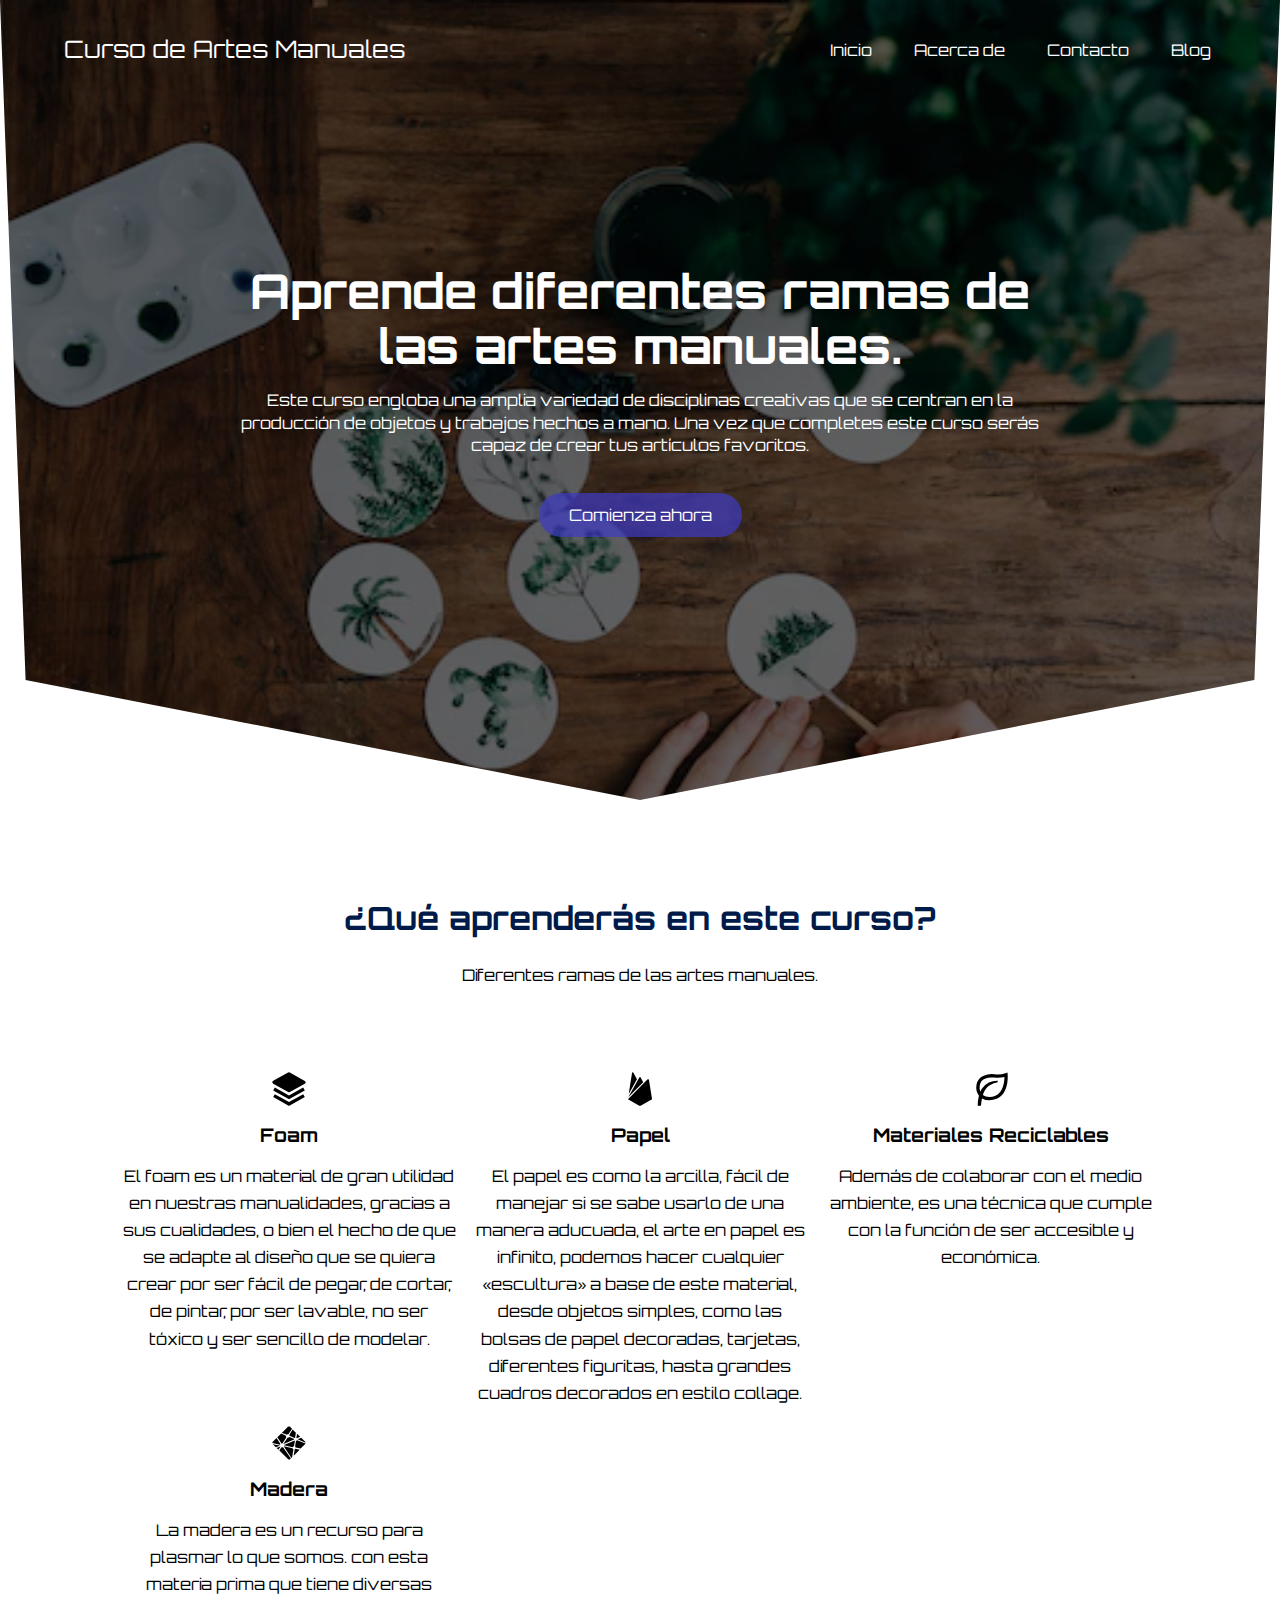
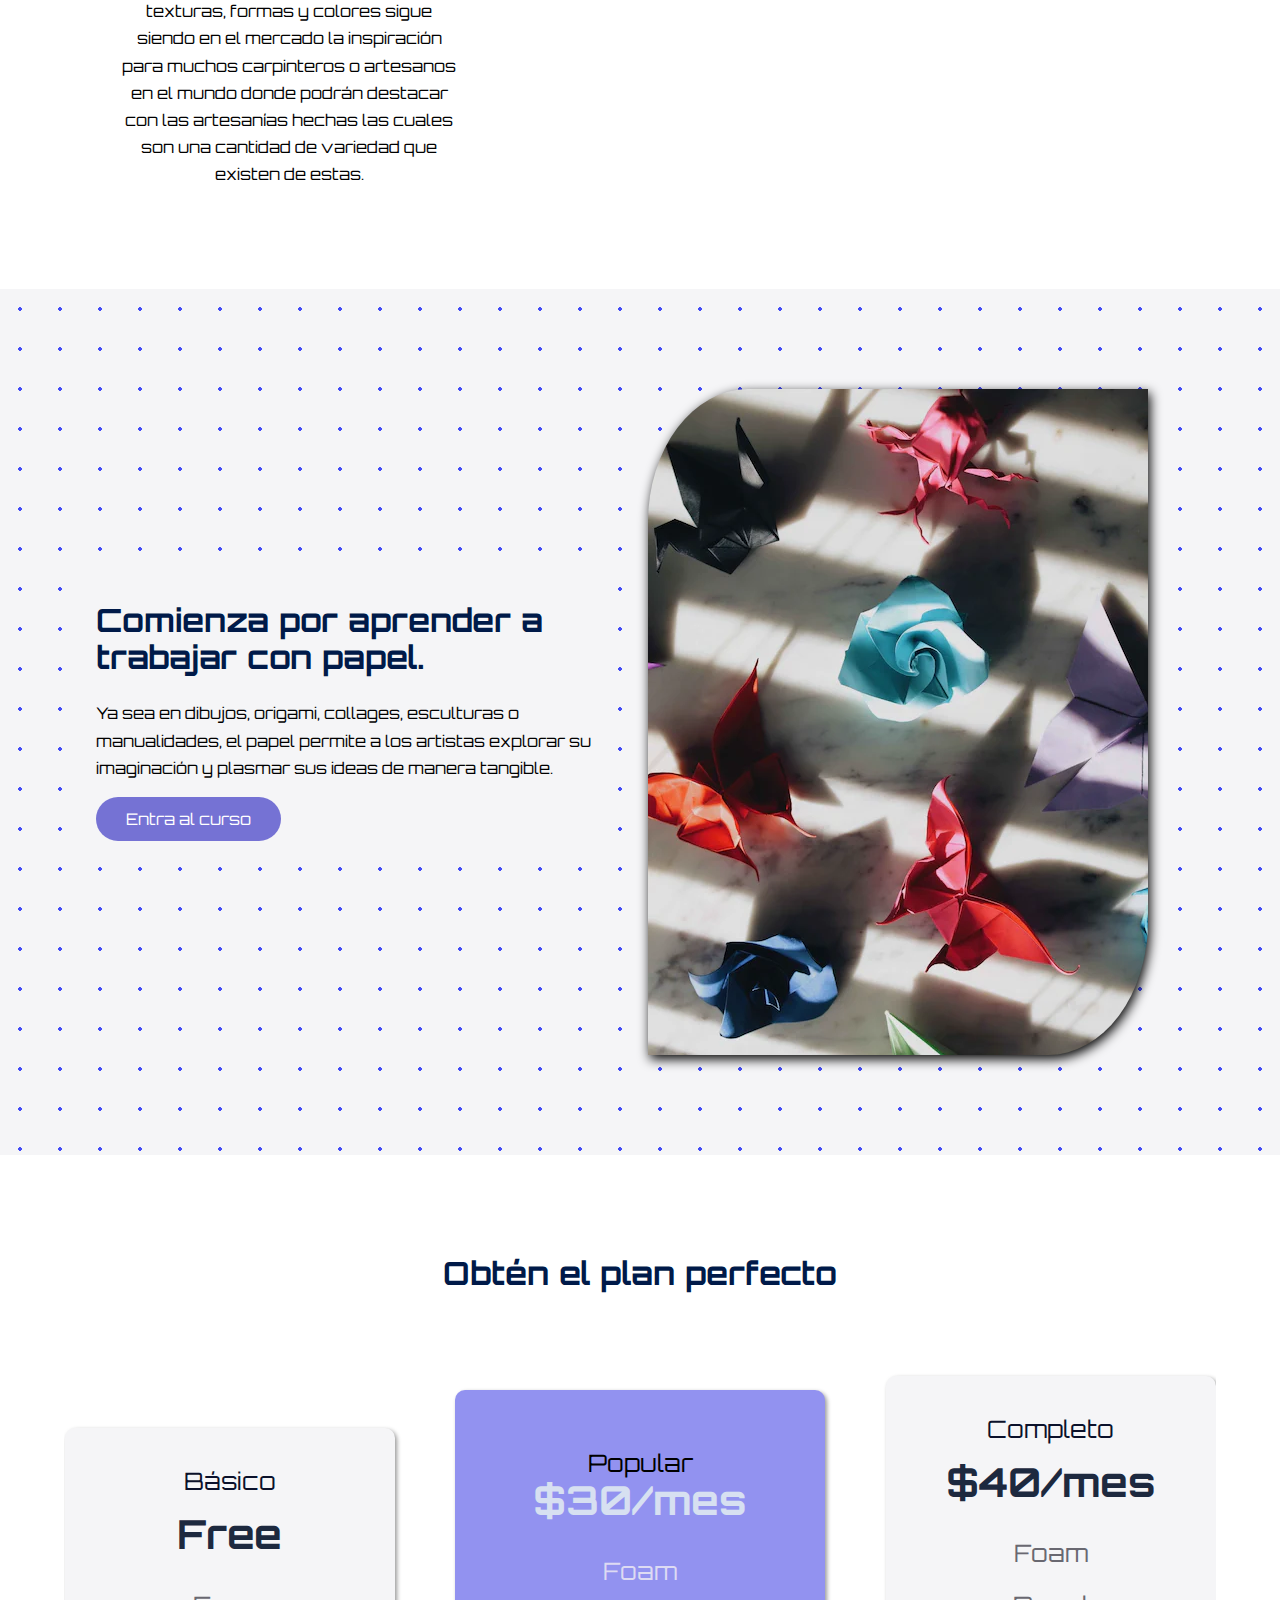
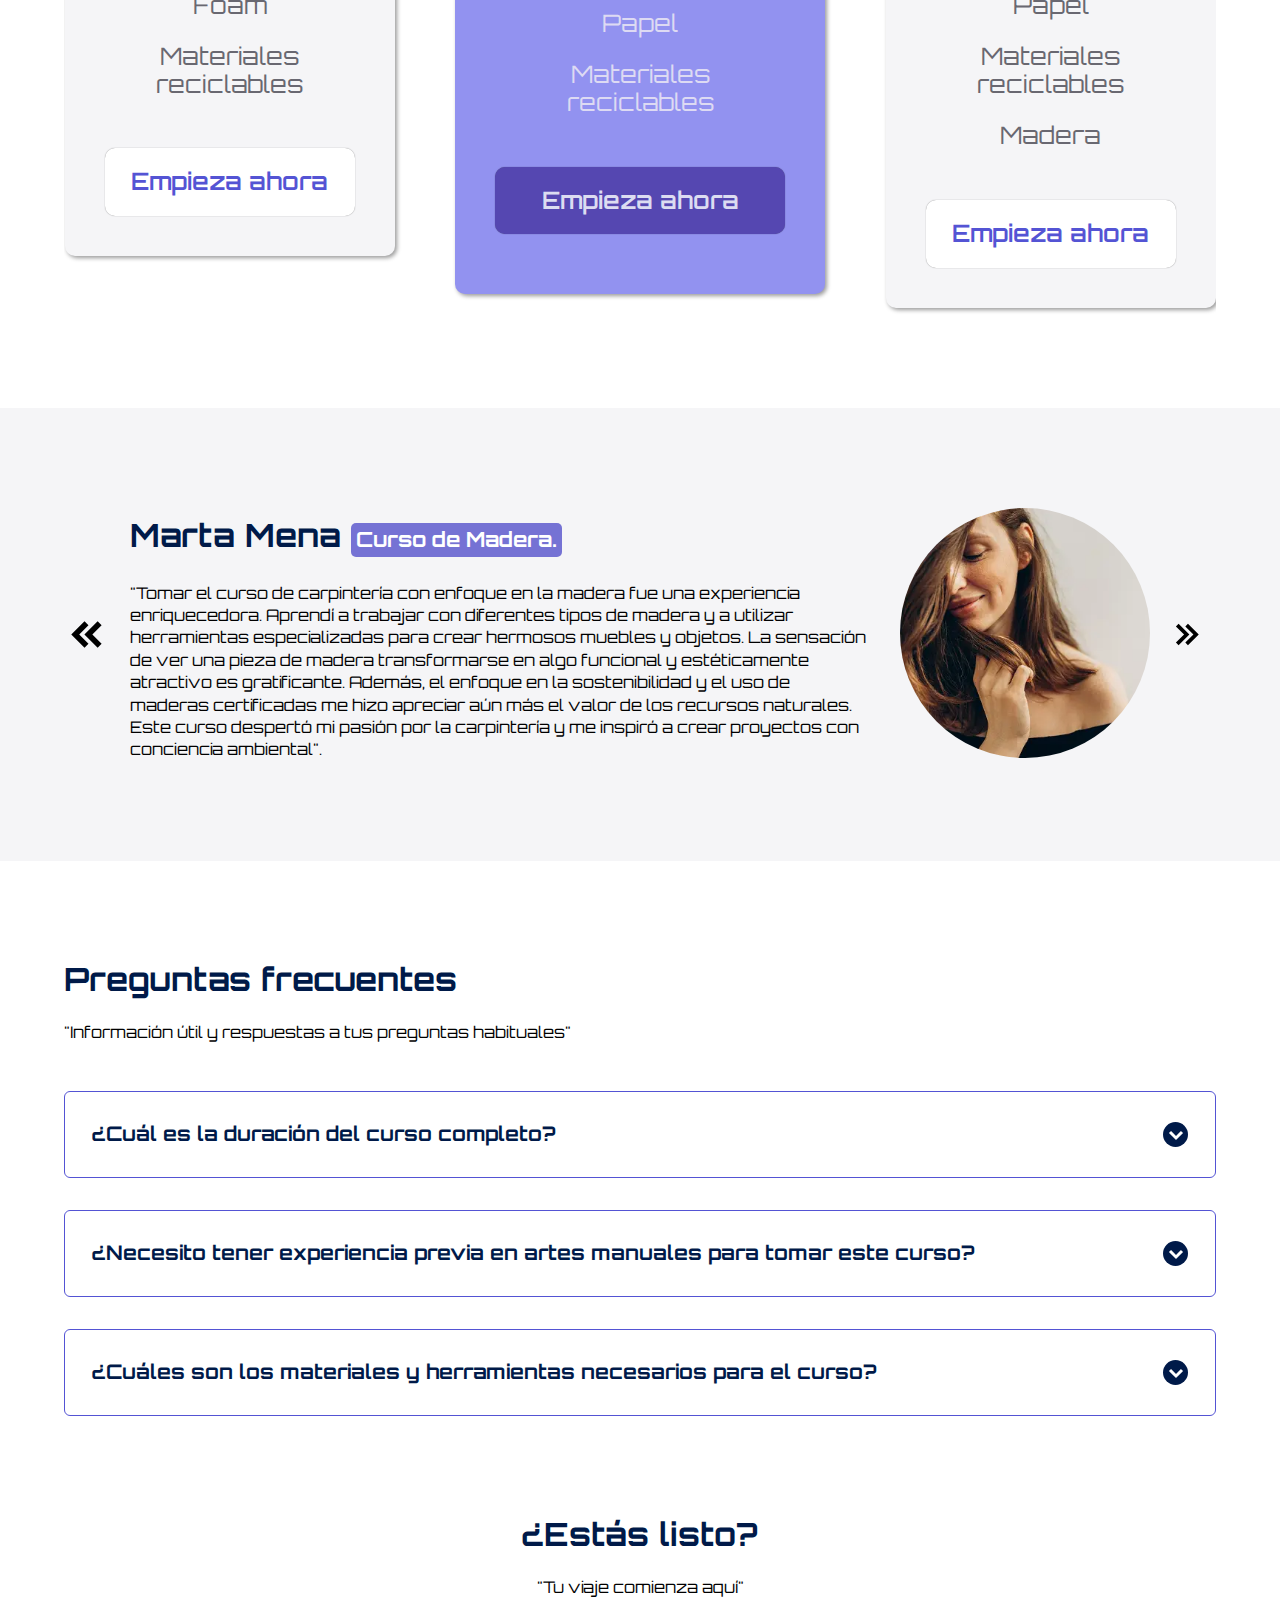
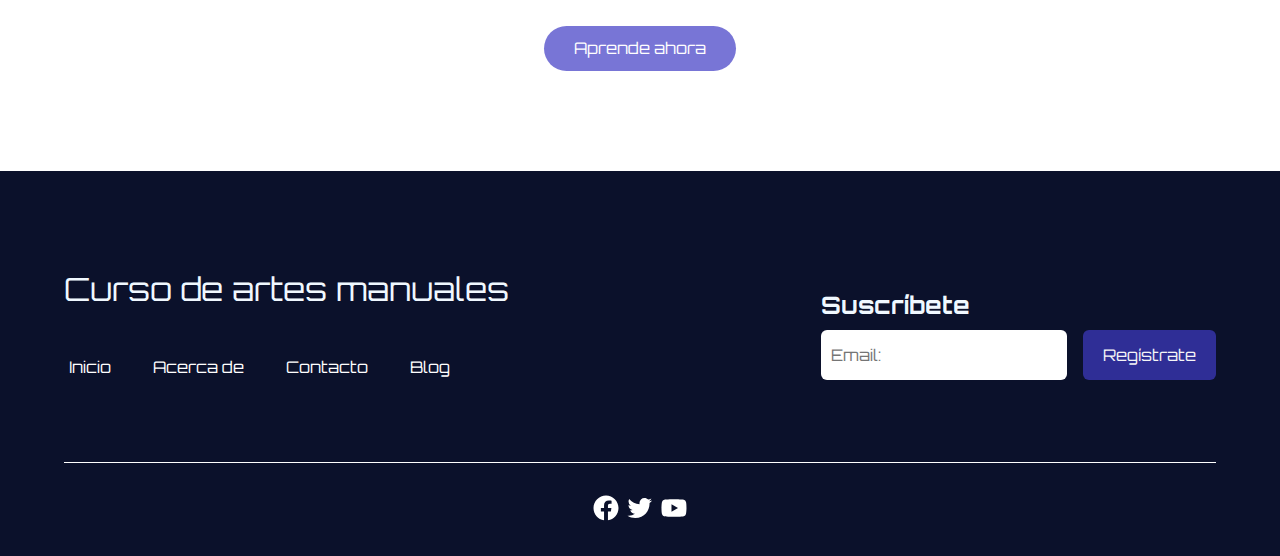
<file: index.html>
<!DOCTYPE html>
<html lang="es">
<head>
    <meta charset="UTF-8">
    <meta name="viewport" content="width=device-width, initial-scale=1.0">
    <title>Curso de ARTES MANUALES</title>
    <!--buscar el icono link rel:"shortcut icon" href="./imagenes/favicon.png" type="image/x-icon"-->
    <link rel="stylesheet" href="./css/normalize.css">
    <link rel="stylesheet" href="./css/estilos.css">
    
    <meta name="title" content="Aprende ARTES MANUALES desde cero." />
    <meta name="description" content="En este curso aprenderás acerca de los diferentes tipos de manualidades. Explora tu creatividad y desarrolla habilidades prácticas." />

    <meta property="og:type" content="website" />
    <meta property="og:url" content="https://dayalmaguer.github.io" />
    <meta property="og:title" content="Aprende ARTES MANUALES desde cero." />
    <meta property="og:description" content="En este curso aprenderás acerca de los diferentes tipos de manualidades. Explora tu creatividad y desarrolla habilidades prácticas." />
    <meta property="og:image" content="https://dayalmaguer.github.io/imagenes/imagen para ver en google.webp" />
</head>
<body>
    <header class="hero">
        <nav class="nav container">
            <div class="nav__logo">
                <h2 class="nav__title">Curso de Artes Manuales</h2>
            </div>

            <ul class="nav__link nav__link--menu">
                <li class="nav__items">
                    <a href="#" class="nav__links">Inicio</a>
                </li>
                <li class="nav__items">
                    <a href="#" class="nav__links">Acerca de</a>
                </li>
                <li class="nav__items">
                    <a href="#" class="nav__links">Contacto</a>
                </li>
                <li class="nav__items">
                    <a href="#" class="nav__links">Blog</a>
                </li>

                <img src="./imagenes/close.svg" class="nav__close">
            </ul>

            <div class="nav__menu">
                <img src="./imagenes/menu.svg" class="nav__img">
            </div>
        </nav>

        <section class="hero__container container">
            <h1 class="hero__title">Aprende diferentes ramas de las artes manuales.</h1>
            <p class="hero__paragraph">Este curso engloba una amplia variedad de disciplinas creativas que se centran en la producción de objetos y trabajos hechos a mano. Una vez que completes este curso serás capaz de crear tus artículos favoritos.</p>
            <a href="#" class="cta">Comienza ahora</a>
        </section>
    </header>

    <main>
        <section class="container about">
            <h2 class="subtitle">
                ¿Qué aprenderás en este curso?
            </h2>
            <p class="about__paragraph">
                Diferentes ramas de las artes manuales.
            </p>

            <div class="about__main">
                <article class="about__icons">
                    <img src="./imagenes/shapes.svg" class="about__icon">
                    <h3 class="about__title">
                        Foam
                    </h3>
                    <p class="about__paragraph">
                        El foam es un material de gran utilidad en nuestras manualidades, gracias a sus cualidades, o bien el hecho de que se adapte al diseño que se quiera crear por ser fácil de pegar, de cortar, de pintar, por ser lavable, no ser tóxico y ser sencillo de modelar. 
                    </p>
                </article>

                <article class="about__icons">
                    <img src="./imagenes/shapes copy.svg" class="about__icon">
                    <h3 class="about__title">
                        Papel
                    </h3>
                    <p class="about__paragraph">
                        El papel es como la arcilla, fácil de manejar si se sabe usarlo de una manera aducuada, el arte en papel es infinito, podemos hacer cualquier «escultura» a base de este material, desde objetos simples, como las bolsas de papel decoradas, tarjetas, diferentes figuritas, hasta grandes cuadros decorados en estilo collage. 
                    </p>
                </article>

                <article class="about__icons">
                    <img src="./imagenes/code.svg" class="about__icon">
                    <h3 class="about__title">
                        Materiales Reciclables
                    </h3>
                    <p class="about__paragraph">
                        Además de colaborar con el medio ambiente, es una técnica que cumple con la función de ser accesible y económica.
                    </p>
                </article>

                <article class="about__icons">
                    <img src="./imagenes/paint.svg" class="about__icon">
                    <h3 class="about__title">
                        Madera
                    </h3>
                    <p class="about__paragraph">
                        La madera es un recurso para plasmar lo que somos. con esta materia prima que tiene diversas texturas, formas y colores sigue siendo en el mercado la inspiración para muchos carpinteros o artesanos en el mundo donde podrán destacar con las artesanías hechas las cuales son una cantidad de variedad que existen de estas. 
                    </p>
                </article>
            </div>
        </section>

        <section class="knowledge">
            <div class="knowledge__container container">
                <div class="knowledge__texts">
                    <h2  class="subtitle"> Comienza por aprender a trabajar con papel.</h2>
                    <p class="knowledge__paragraph">Ya sea en dibujos, origami, collages, esculturas o manualidades, el papel permite a los artistas explorar su imaginación y plasmar sus ideas de manera tangible. </p>
                    <a href="#" class="cta">Entra al curso</a>
                </div>
                <figure class="knowledge__picture">
                    <img src="./imagenes/macbook.webp" class="knowledge__img">
                </figure>
            </div>
        </section>

        <section class="price container">
            <h2 class="subtitle">Obtén el plan perfecto</h2>

            <div class="price__table">
                <div class="price__element">
                    <p class="price__name">Básico</p>
                    <h3 class="price__price">Free</h3>

                    <div class="price__items">
                        <p class="price__features">Foam</p>
                        <p class="price__features">Materiales reciclables</p>
                    </div>

                    <a href="#" class="price__cta"> Empieza ahora</a>
                </div>

                <div class="price__element price__element--best">
                    <p class="price">Popular</p>
                    <h3 class="price__price">$30/mes</h3>

                    <div class="price__items">
                        <p class="price__features">Foam</p>
                        <p class="price__features">Papel</p>
                        <p class="price__features">Materiales reciclables</p>
                    </div>

                    <a href="#" class="price__cta"> Empieza ahora</a>
                </div>

                <div class="price__element">
                    <p class="price__name">Completo</p>
                    <h3 class="price__price">$40/mes</h3>

                    <div class="price__items">
                        <p class="price__features">Foam</p>
                        <p class="price__features">Papel</p>
                        <p class="price__features">Materiales reciclables</p>
                        <p class="price__features">Madera</p>
                    </div>

                    <a href="#" class="price__cta"> Empieza ahora</a>
                </div>
            </div>

        </section>

        <section class="testimony">
            <div class="testimony__container container">
                <img src="./imagenes/leftarrow.svg" class="testimony__arrow" id="before">
                
                
                <section class="testimony__body testimony__body--show" data-id="1">
                    <div class="testimony__texs">
                        <h2 class="subtitle">Marta Mena <span class="testimony__course">Curso de Madera.</span></h2>
                        <p class="testimony__review"> "Tomar el curso de carpintería con enfoque en la madera fue una experiencia enriquecedora. Aprendí a trabajar con diferentes tipos de madera y a utilizar herramientas especializadas para crear hermosos muebles y objetos. La sensación de ver una pieza de madera transformarse en algo funcional y estéticamente atractivo es gratificante. Además, el enfoque en la sostenibilidad y el uso de maderas certificadas me hizo apreciar aún más el valor de los recursos naturales. Este curso despertó mi pasión por la carpintería y me inspiró a crear proyectos con conciencia ambiental".</p>
                    </div>

                    <figure class="testimony__picture">
                        <img src="./imagenes/face.webp" class="testimony__img">
                    </figure>
                </section>

                <section class="testimony__body" data-id="2">
                    <div class="testimony__texs">
                        <h2 class="subtitle">Alejandro Corso <span class="testimony__course">Curso de papel.</span></h2>
                        <p class="testimony__review">"El curso de arte en papel me brindó una perspectiva completamente nueva sobre el potencial artístico del papel. Aprendí a hacer origami, plegados tridimensionales y técnicas de recorte y collage. Lo maravilloso de trabajar con papel es que es un material accesible y versátil. Pude crear tarjetas personalizadas, decoraciones y obras de arte únicas utilizando papel reciclado y revistas viejas. Este curso despertó mi creatividad y me mostró que el arte puede ser sustentable y hermoso al mismo tiempo".</p>
                    </div>

                    <figure class="testimony__picture">
                        <img src="./imagenes/face2.webp" class="testimony__img">
                    </figure>
                </section>


                <section class="testimony__body" data-id="3">
                    <div class="testimony__texs">
                        <h2 class="subtitle">Kira Alonso <span class="testimony__course">Curso de materiales reciclables.</span></h2>
                        <p class="testimony__review">"El curso de manualidades con materiales reciclables fue una experiencia verdaderamente inspiradora. Aprendí a transformar elementos cotidianos en hermosas creaciones artísticas. Desde la fabricación de joyas con papel reciclado hasta la creación de esculturas con botellas plásticas, el enfoque en la reutilización de materiales me hizo apreciar la importancia de reducir, reutilizar y reciclar. Además, el curso fomentó la creatividad y la conciencia ambiental, y me dio herramientas para crear proyectos únicos y respetuosos con el medio ambiente".</p>
                    </div>

                    <figure class="testimony__picture">
                        <img src="./imagenes/face3.webp" class="testimony__img">
                    </figure>
                </section>
                <img src="./imagenes/rightarrow.svg" class="testimony__arrow" id="next">    

            </div>
        </section>

        <section class="questions container">
            <h2 class="subtitle">Preguntas frecuentes</h2>
            <p class="questions__paragraph">"Información útil y respuestas a tus preguntas habituales"</p>

            <section class="question__container">
                <article class="question__padding">
                    <div class="question__answer">
                        <h3 class="question__title">¿Cuál es la duración del curso completo?
                            <span class="question__arrow">
                                <img src="./imagenes/arrow.svg" class="question__img">
                            </span>
                        </h3>
                        <p class="question__show">El curso completo tiene una duración encantadora de 6 meses, con una frecuencia de 4 horas a la semana.</p>
                    </div>
                </article>


                <article class="question__padding">
                    <div class="question__answer">
                        <h3 class="question__title">¿Necesito tener experiencia previa en artes manuales para tomar este curso?
                            <span class="question__arrow">
                                <img src="./imagenes/arrow.svg" class="question__img">
                            </span>
                        </h3>
                        <p class="question__show">
                            ¡Absolutamente no! Nuestro curso está diseñado tanto para principiantes como para aquellos con experiencia previa. Nuestros instructores expertos brindarán las instrucciones paso a paso, asegurándose de que todos los participantes puedan seguir y disfrutar del aprendizaje sin importar su nivel de experiencia.
                        </p>
                    </div>
                </article>


                <article class="question__padding">
                    <div class="question__answer">
                        <h3 class="question__title">¿Cuáles son los materiales y herramientas necesarios para el curso?
                            <span class="question__arrow">
                                <img src="./imagenes/arrow.svg" class="question__img">
                            </span>
                        </h3>
                        <p class="question__show">
                            Proporcionaremos una lista detallada de materiales y herramientas necesarios al comienzo del curso. En general, los materiales básicos pueden incluir papel, lápices, pinturas, pinceles y otros suministros comunes de artes manuales. Intentamos utilizar materiales asequibles y fácilmente disponibles para que pueda disfrutar del curso sin gastar demasiado dinero. También podemos ofrecer opciones de materiales reciclables o alternativos para aquellos interesados en prácticas más sostenibles.
                        </p>
                    </div>
                </article>
            </section>

            <section class="question__offer">
                <h2 class="subtitle"> ¿Estás listo?</h2>
                <p class="question__copy">"Tu viaje comienza aquí"</p>
                <a href="#" class="cta">Aprende ahora</a>
            </section>

        </section>


    </main>

    <footer class="footer">
        <section class="footer__container container">
            <nav class="nav nav--footer">
                <h2 class="footer__title">Curso de artes manuales</h2>

                <ul class="nav__link nav__link--footer">
                    <li class="nav__items">
                        <a href="#" class="nav__links">Inicio</a>
                    </li>
                    <li class="nav__items">
                        <a href="#" class="nav__links">Acerca de</a>
                    </li>
                    <li class="nav__items">
                        <a href="#" class="nav__links">Contacto</a>
                    </li>
                    <li class="nav__items">
                        <a href="#" class="nav__links">Blog</a>
                    </li>
                </ul>
            </nav>

            <form class="footer__form" action="https://formspree.io/f/mvojpkpr" method="post">
                <h2 class="footer__newsletter"> Suscríbete</h2>
                <div class="footer__inputs">
                    <input name="email" type="email" placeholder="Email:" class="footer__input"><!--name="_replyto"-->
                    <input type="submit" value="Regístrate" class="footer__submit">
                </div>
            </form>

        </section>

        <section class="footer__copy container">
            <div class="footer__social">
                <a href="#" class="footer__icons"><img src="./imagenes/faceboock.svg" class="footer__img"></a>
                <a href="#" class="footer__icons"><img src="./imagenes/twittwr.svg" class="footer__img"></a>
                <a href="#" class="footer__icons"><img src="./imagenes/youtube.svg" class="footer__img"></a>
            </div>

            

        </section>

    </footer>


    <script src="./js/slider.js"></script>
    <script src="./js/question.js"></script>
    <script src="./js/menu.js"></script>
</body>
</html>
</file>
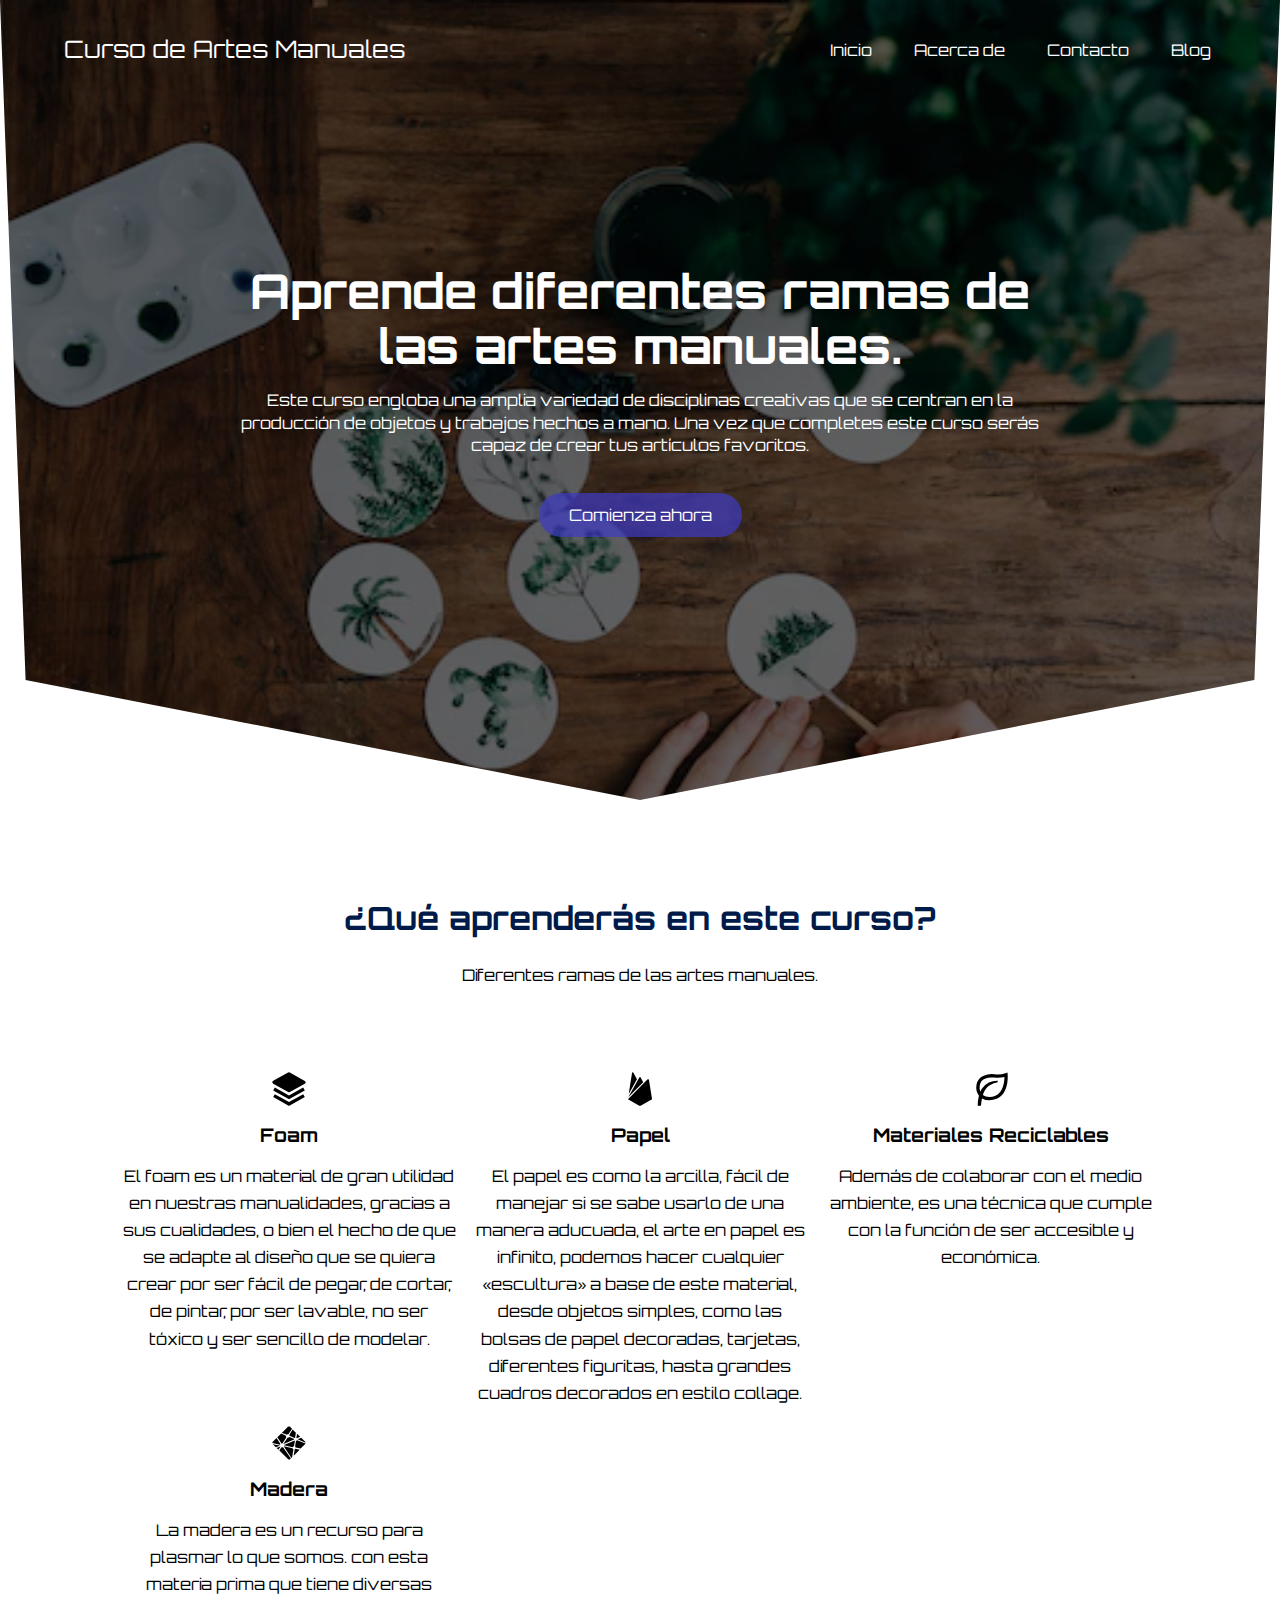
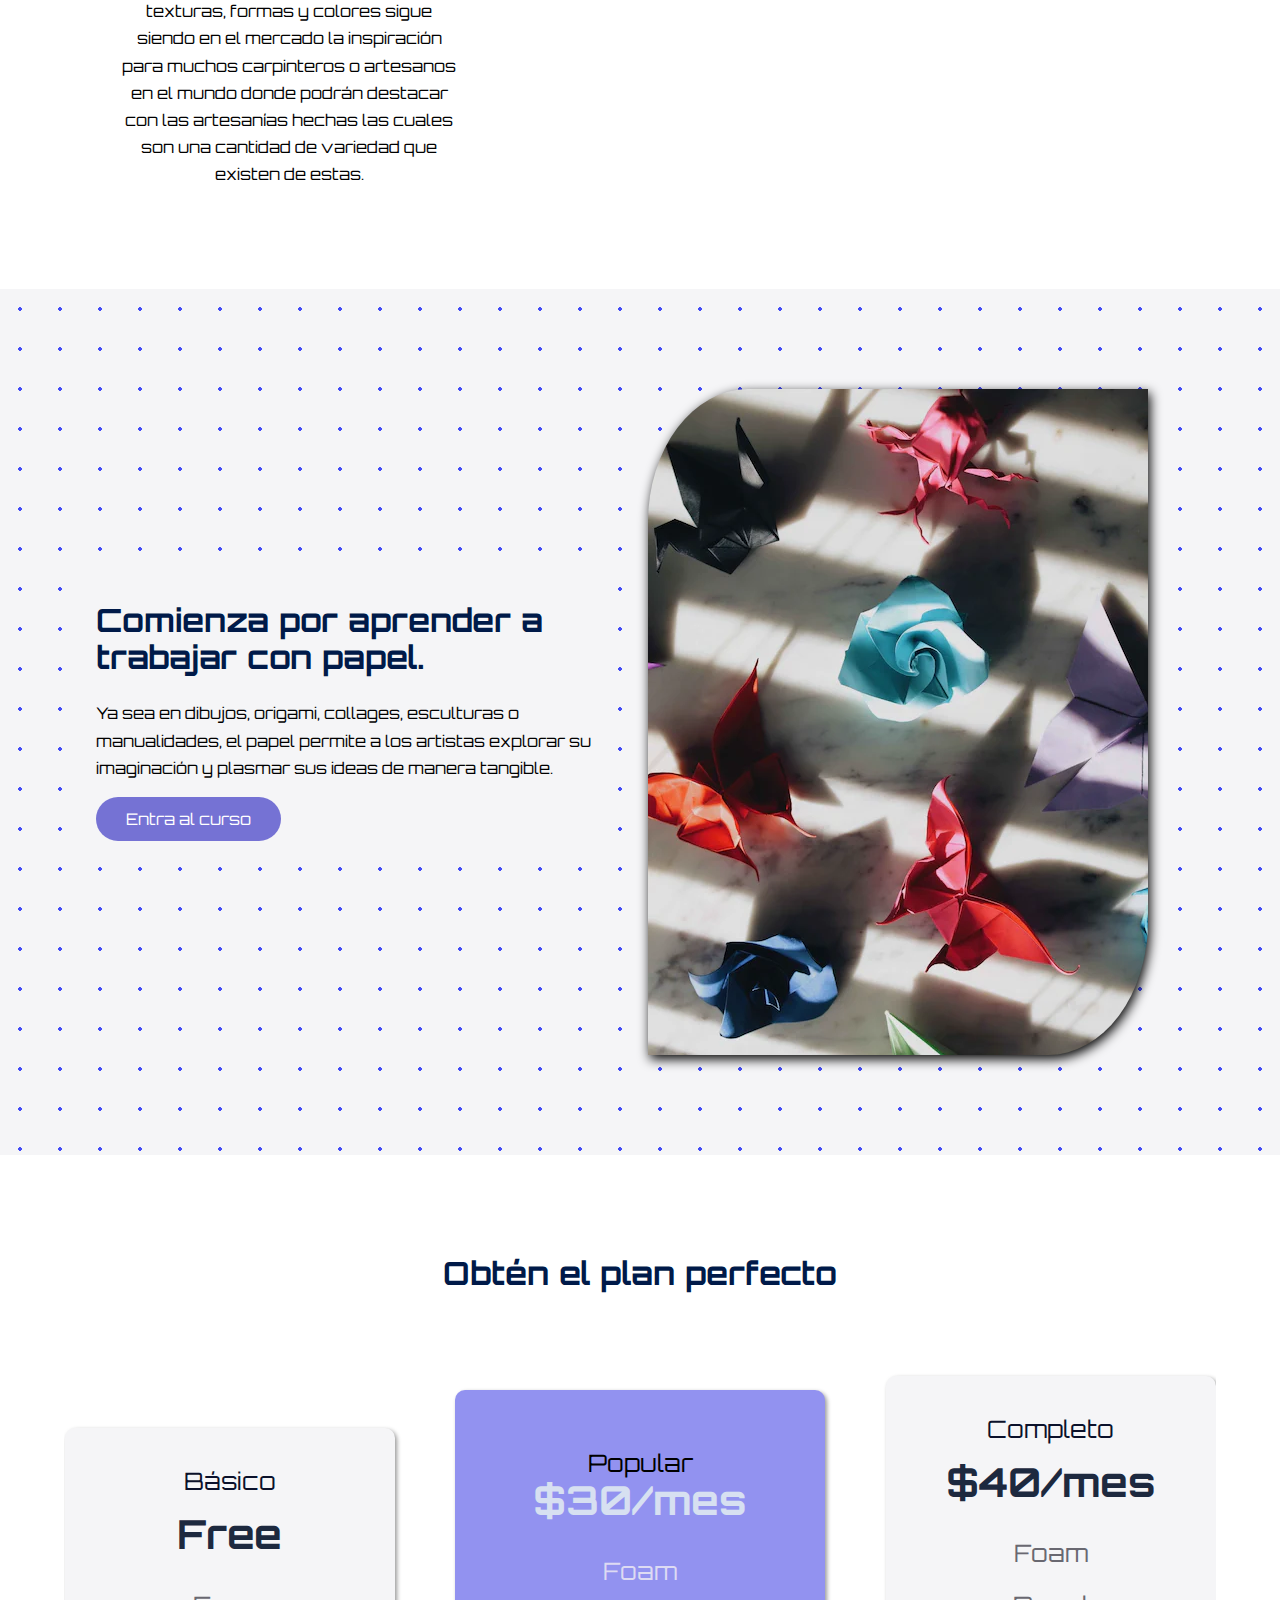
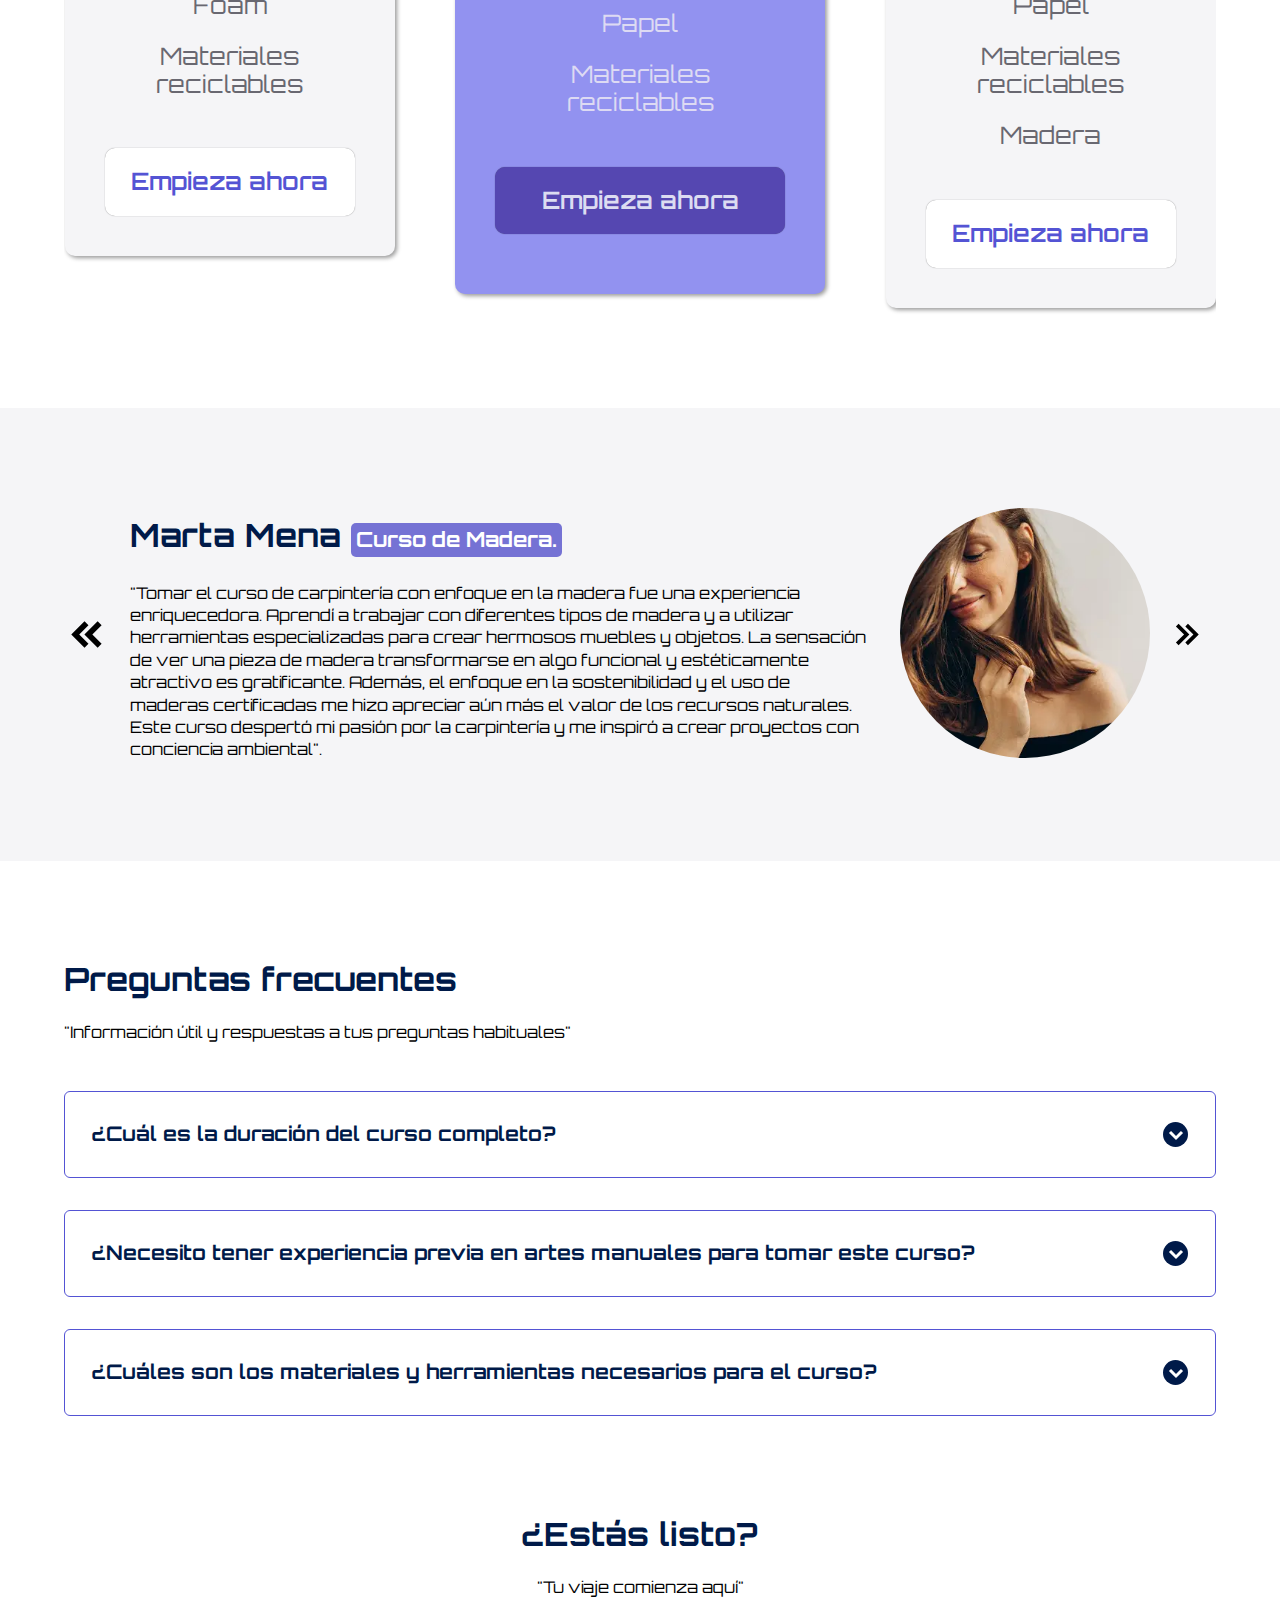
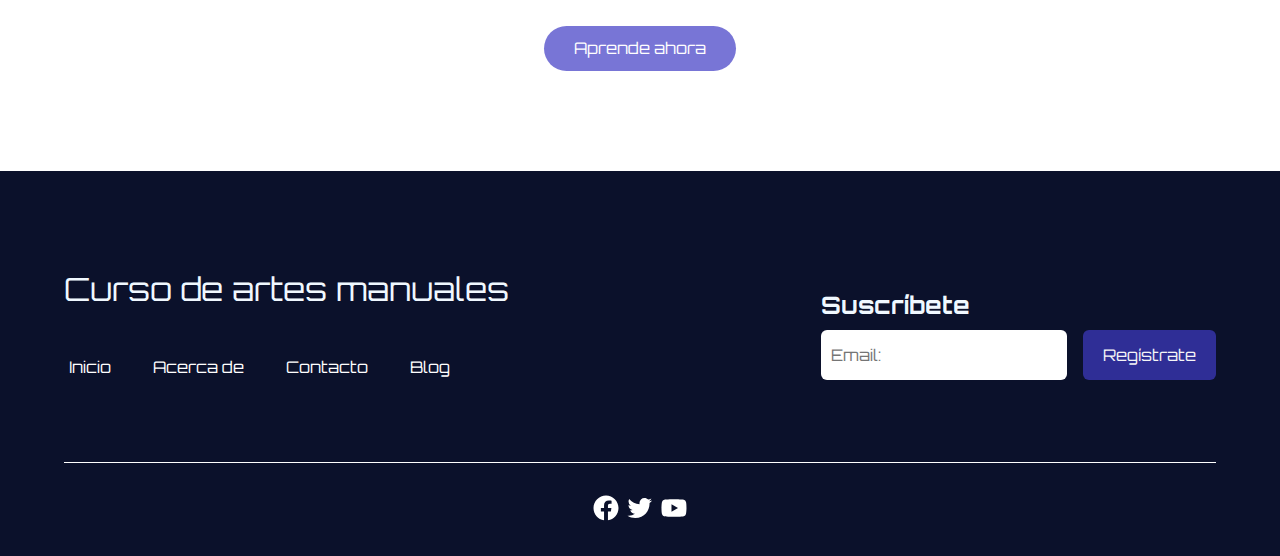
<file: indexpag2.html>
<!DOCTYPE html>
<html lang="es">
<head>
    <meta charset="UTF-8">
    <meta name="viewport" content="width=device-width, initial-scale=1.0">
    <title>Curso de ARTES MANUALES</title>
    <!--buscar el icono link rel:"shortcut icon" href="./imagenes/favicon.png" type="image/x-icon"-->
    <link rel="stylesheet" href="./css/normalize.css">
    <link rel="stylesheet" href="./css/estilos.css">
    
    <meta name="title" content="Aprende ARTES MANUALES desde cero." />
    <meta name="description" content="En este curso aprenderás acerca de los diferentes tipos de manualidades. Explora tu creatividad y desarrolla habilidades prácticas." />

    <meta property="og:type" content="website" />
    <meta property="og:url" content="https://dayalma.github.io" />
    <meta property="og:title" content="Aprende ARTES MANUALES desde cero." />
    <meta property="og:description" content="En este curso aprenderás acerca de los diferentes tipos de manualidades. Explora tu creatividad y desarrolla habilidades prácticas." />
    <meta property="og:image" content="https://dayalma.github.io/imagenes/imagen para ver en google.webp" />
</head>
<body>
    <header class="hero">
        <nav class="nav container">
            <div class="nav__logo">
                <h2 class="nav__title">Curso de Artes Manuales</h2>
            </div>

            <ul class="nav__link nav__link--menu">
                <li class="nav__items">
                    <a href="#" class="nav__links">Inicio</a>
                </li>
                <li class="nav__items">
                    <a href="#" class="nav__links">Acerca de</a>
                </li>
                <li class="nav__items">
                    <a href="#" class="nav__links">Contacto</a>
                </li>
                <li class="nav__items">
                    <a href="#" class="nav__links">Blog</a>
                </li>

                <img src="./imagenes/close.svg" class="nav__close">
            </ul>

            <div class="nav__menu">
                <img src="./imagenes/menu.svg" class="nav__img">
            </div>
        </nav>

        <section class="hero__container container">
            <h1 class="hero__title">Aprende diferentes ramas de las artes manuales.</h1>
            <p class="hero__paragraph">Este curso engloba una amplia variedad de disciplinas creativas que se centran en la producción de objetos y trabajos hechos a mano. Una vez que completes este curso serás capaz de crear tus artículos favoritos.</p>
            <a href="#" class="cta">Comienza ahora</a>
        </section>
    </header>

    <main>
        <section class="container about">
            <h2 class="subtitle">
                ¿Qué aprenderás en este curso?
            </h2>
            <p class="about__paragraph">
                Diferentes ramas de las artes manuales.
            </p>

            <div class="about__main">
                <article class="about__icons">
                    <img src="./imagenes/shapes.svg" class="about__icon">
                    <h3 class="about__title">
                        Foam
                    </h3>
                    <p class="about__paragraph">
                        El foam es un material de gran utilidad en nuestras manualidades, gracias a sus cualidades, o bien el hecho de que se adapte al diseño que se quiera crear por ser fácil de pegar, de cortar, de pintar, por ser lavable, no ser tóxico y ser sencillo de modelar. 
                    </p>
                </article>

                <article class="about__icons">
                    <img src="./imagenes/shapes copy.svg" class="about__icon">
                    <h3 class="about__title">
                        Papel
                    </h3>
                    <p class="about__paragraph">
                        El papel es como la arcilla, fácil de manejar si se sabe usarlo de una manera aducuada, el arte en papel es infinito, podemos hacer cualquier «escultura» a base de este material, desde objetos simples, como las bolsas de papel decoradas, tarjetas, diferentes figuritas, hasta grandes cuadros decorados en estilo collage. 
                    </p>
                </article>

                <article class="about__icons">
                    <img src="./imagenes/code.svg" class="about__icon">
                    <h3 class="about__title">
                        Materiales Reciclables
                    </h3>
                    <p class="about__paragraph">
                        Además de colaborar con el medio ambiente, es una técnica que cumple con la función de ser accesible y económica.
                    </p>
                </article>

                <article class="about__icons">
                    <img src="./imagenes/paint.svg" class="about__icon">
                    <h3 class="about__title">
                        Madera
                    </h3>
                    <p class="about__paragraph">
                        La madera es un recurso para plasmar lo que somos. con esta materia prima que tiene diversas texturas, formas y colores sigue siendo en el mercado la inspiración para muchos carpinteros o artesanos en el mundo donde podrán destacar con las artesanías hechas las cuales son una cantidad de variedad que existen de estas. 
                    </p>
                </article>
            </div>
        </section>

        <section class="knowledge">
            <div class="knowledge__container container">
                <div class="knowledge__texts">
                    <h2  class="subtitle"> Comienza por aprender a trabajar con papel.</h2>
                    <p class="knowledge__paragraph">Ya sea en dibujos, origami, collages, esculturas o manualidades, el papel permite a los artistas explorar su imaginación y plasmar sus ideas de manera tangible. </p>
                    <a href="#" class="cta">Entra al curso</a>
                </div>
                <figure class="knowledge__picture">
                    <img src="./imagenes/macbook.webp" class="knowledge__img">
                </figure>
            </div>
        </section>

        <section class="price container">
            <h2 class="subtitle">Obtén el plan perfecto</h2>

            <div class="price__table">
                <div class="price__element">
                    <p class="price__name">Básico</p>
                    <h3 class="price__price">Free</h3>

                    <div class="price__items">
                        <p class="price__features">Foam</p>
                        <p class="price__features">Materiales reciclables</p>
                    </div>

                    <a href="#" class="price__cta"> Empieza ahora</a>
                </div>

                <div class="price__element price__element--best">
                    <p class="price">Popular</p>
                    <h3 class="price__price">$30/mes</h3>

                    <div class="price__items">
                        <p class="price__features">Foam</p>
                        <p class="price__features">Papel</p>
                        <p class="price__features">Materiales reciclables</p>
                    </div>

                    <a href="#" class="price__cta"> Empieza ahora</a>
                </div>

                <div class="price__element">
                    <p class="price__name">Completo</p>
                    <h3 class="price__price">$40/mes</h3>

                    <div class="price__items">
                        <p class="price__features">Foam</p>
                        <p class="price__features">Papel</p>
                        <p class="price__features">Materiales reciclables</p>
                        <p class="price__features">Madera</p>
                    </div>

                    <a href="#" class="price__cta"> Empieza ahora</a>
                </div>
            </div>

        </section>

        <section class="testimony">
            <div class="testimony__container container">
                <img src="./imagenes/leftarrow.svg" class="testimony__arrow" id="before">
                
                
                <section class="testimony__body testimony__body--show" data-id="1">
                    <div class="testimony__texs">
                        <h2 class="subtitle">Marta Mena <span class="testimony__course">Curso de Madera.</span></h2>
                        <p class="testimony__review"> "Tomar el curso de carpintería con enfoque en la madera fue una experiencia enriquecedora. Aprendí a trabajar con diferentes tipos de madera y a utilizar herramientas especializadas para crear hermosos muebles y objetos. La sensación de ver una pieza de madera transformarse en algo funcional y estéticamente atractivo es gratificante. Además, el enfoque en la sostenibilidad y el uso de maderas certificadas me hizo apreciar aún más el valor de los recursos naturales. Este curso despertó mi pasión por la carpintería y me inspiró a crear proyectos con conciencia ambiental".</p>
                    </div>

                    <figure class="testimony__picture">
                        <img src="./imagenes/face.webp" class="testimony__img">
                    </figure>
                </section>

                <section class="testimony__body" data-id="2">
                    <div class="testimony__texs">
                        <h2 class="subtitle">Alejandro Corso <span class="testimony__course">Curso de papel.</span></h2>
                        <p class="testimony__review">"El curso de arte en papel me brindó una perspectiva completamente nueva sobre el potencial artístico del papel. Aprendí a hacer origami, plegados tridimensionales y técnicas de recorte y collage. Lo maravilloso de trabajar con papel es que es un material accesible y versátil. Pude crear tarjetas personalizadas, decoraciones y obras de arte únicas utilizando papel reciclado y revistas viejas. Este curso despertó mi creatividad y me mostró que el arte puede ser sustentable y hermoso al mismo tiempo".</p>
                    </div>

                    <figure class="testimony__picture">
                        <img src="./imagenes/face2.webp" class="testimony__img">
                    </figure>
                </section>


                <section class="testimony__body" data-id="3">
                    <div class="testimony__texs">
                        <h2 class="subtitle">Kira Alonso <span class="testimony__course">Curso de materiales reciclables.</span></h2>
                        <p class="testimony__review">"El curso de manualidades con materiales reciclables fue una experiencia verdaderamente inspiradora. Aprendí a transformar elementos cotidianos en hermosas creaciones artísticas. Desde la fabricación de joyas con papel reciclado hasta la creación de esculturas con botellas plásticas, el enfoque en la reutilización de materiales me hizo apreciar la importancia de reducir, reutilizar y reciclar. Además, el curso fomentó la creatividad y la conciencia ambiental, y me dio herramientas para crear proyectos únicos y respetuosos con el medio ambiente".</p>
                    </div>

                    <figure class="testimony__picture">
                        <img src="./imagenes/face3.webp" class="testimony__img">
                    </figure>
                </section>
                <img src="./imagenes/rightarrow.svg" class="testimony__arrow" id="next">    

            </div>
        </section>

        <section class="questions container">
            <h2 class="subtitle">Preguntas frecuentes</h2>
            <p class="questions__paragraph">"Información útil y respuestas a tus preguntas habituales"</p>

            <section class="question__container">
                <article class="question__padding">
                    <div class="question__answer">
                        <h3 class="question__title">¿Cuál es la duración del curso completo?
                            <span class="question__arrow">
                                <img src="./imagenes/arrow.svg" class="question__img">
                            </span>
                        </h3>
                        <p class="question__show">El curso completo tiene una duración encantadora de 6 meses, con una frecuencia de 4 horas a la semana.</p>
                    </div>
                </article>


                <article class="question__padding">
                    <div class="question__answer">
                        <h3 class="question__title">¿Necesito tener experiencia previa en artes manuales para tomar este curso?
                            <span class="question__arrow">
                                <img src="./imagenes/arrow.svg" class="question__img">
                            </span>
                        </h3>
                        <p class="question__show">
                            ¡Absolutamente no! Nuestro curso está diseñado tanto para principiantes como para aquellos con experiencia previa. Nuestros instructores expertos brindarán las instrucciones paso a paso, asegurándose de que todos los participantes puedan seguir y disfrutar del aprendizaje sin importar su nivel de experiencia.
                        </p>
                    </div>
                </article>


                <article class="question__padding">
                    <div class="question__answer">
                        <h3 class="question__title">¿Cuáles son los materiales y herramientas necesarios para el curso?
                            <span class="question__arrow">
                                <img src="./imagenes/arrow.svg" class="question__img">
                            </span>
                        </h3>
                        <p class="question__show">
                            Proporcionaremos una lista detallada de materiales y herramientas necesarios al comienzo del curso. En general, los materiales básicos pueden incluir papel, lápices, pinturas, pinceles y otros suministros comunes de artes manuales. Intentamos utilizar materiales asequibles y fácilmente disponibles para que pueda disfrutar del curso sin gastar demasiado dinero. También podemos ofrecer opciones de materiales reciclables o alternativos para aquellos interesados en prácticas más sostenibles.
                        </p>
                    </div>
                </article>
            </section>

            <section class="question__offer">
                <h2 class="subtitle"> ¿Estás listo?</h2>
                <p class="question__copy">"Tu viaje comienza aquí"</p>
                <a href="#" class="cta">Aprende ahora</a>
            </section>

        </section>


    </main>

    <footer class="footer">
        <section class="footer__container container">
            <nav class="nav nav--footer">
                <h2 class="footer__title">Curso de artes manuales</h2>

                <ul class="nav__link nav__link--footer">
                    <li class="nav__items">
                        <a href="#" class="nav__links">Inicio</a>
                    </li>
                    <li class="nav__items">
                        <a href="#" class="nav__links">Acerca de</a>
                    </li>
                    <li class="nav__items">
                        <a href="#" class="nav__links">Contacto</a>
                    </li>
                    <li class="nav__items">
                        <a href="#" class="nav__links">Blog</a>
                    </li>
                </ul>
            </nav>

            <form class="footer__form" action="https://formspree.io/f/mvojpkpr" method="post">
                <h2 class="footer__newsletter"> Suscríbete</h2>
                <div class="footer__inputs">
                    <input name="email" type="email" placeholder="Email:" class="footer__input"><!--name="_replyto"-->
                    <input type="submit" value="Regístrate" class="footer__submit">
                </div>
            </form>

        </section>

        <section class="footer__copy container">
            <div class="footer__social">
                <a href="#" class="footer__icons"><img src="./imagenes/faceboock.svg" class="footer__img"></a>
                <a href="#" class="footer__icons"><img src="./imagenes/twittwr.svg" class="footer__img"></a>
                <a href="#" class="footer__icons"><img src="./imagenes/youtube.svg" class="footer__img"></a>
            </div>

            

        </section>

    </footer>


    <script src="./js/slider.js"></script>
    <script src="./js/question.js"></script>
    <script src="./js/menu.js"></script>
</body>
</html>
</file>
<file: css/estilos.css>
@import url('https://fonts.googleapis.com/css2?family=Orbitron:wght@400;500;600;700&display=swap');




:root{
    --padding-container: 100px 0;
    --color-title: #001A49
}

body{
    font-family: 'Orbitron', sans-serif;
}

.container{
    width: 90%;
    max-width: 1200%;
    margin: 0 auto;
    overflow: hidden;
    padding: var(--padding-container);
}


.hero{
    width: 100%;
    height: 100vh;
    min-height: 600px;
    max-height: 800px;
    position: relative;
    display: grid;
    grid-template-rows: 100px 1fr;
    color: #fefefe;
}


.hero::before{
    content: "";
    position: absolute;
    top: 0;
    left: 0;
    width: 100%;
    height: 100%;
    background-image: url('../imagenes/computer.webp');
    background-size: cover;
    clip-path: polygon(0 0, 100% 0, 98% 85%, 50% 100%, 2% 85%); 
    z-index: -1;
    filter: brightness(0.4);
}

.nav{
    --padding-container:0;
    height: 100%;
    display: flex;
    align-items: center;
}

.nav__title{
    font-weight: 300;
}


.nav__link{
    margin-left: auto;
    padding: 0;
    display: grid;
    grid-auto-flow: column;
    grid-auto-columns: max-content;
    gap: 2em;
}


.nav__items{
    list-style: none;
    transition: transform 0.3s;
    padding: 5px;
}

.nav__items:hover {
    transform: scale(1.1);
}

.nav__links{
    color: #fff;
    text-decoration: none;
}


.nav__menu{
    margin-left: auto;
    cursor: pointer;
    display: none;
}

.nav__img{
    display: block;
    width: 30px;
}


.nav__close{
    display: var(--show, none);
}

.hero__container{
    max-width: 800px;
    --padding-container:0;
    display: grid;
    grid-auto-rows: max-content;
    align-content: center;
    gap: 1em;
    padding-bottom: 100px;
    text-align: center;
}


.hero__title{
    font-size: 3rem;

}

.hero__paragraph{
    margin-bottom: 20px;
    line-height: 1.4;
}


.cta{
    display: inline-block;
    background-color: #3f3ac5b3;
    justify-self: center;
    color: #fff;
    text-decoration: none;
    padding: 13px 30px;
    border-radius: 32px;
    transition: background-color 0.3s;
}

.cta:hover {
    background-color: rgba(63, 58, 197, 1);
}

.about{
    text-align: center;
}


.subtitle{
    color: var(--color-title);
    font-size: 2rem;
    margin-bottom: 25px;

}



.about__paragraph{
    line-height: 1.7;
}


.about__main{
    padding-top: 80px;
    display: grid;
    width: 90%;
    margin: 0 auto;
    gap: 1em;
    overflow: hidden;
    grid-template-columns: repeat(auto-fit, minmax(260px, auto));

}


.about__icons{
 display: flex;
 align-items: center;
 flex-direction: column;
 gap: 1em
}


.about__icon{
    width: 40px;
}


.knowledge{
    background-color: #f5f5f7;
    background-image: radial-gradient(#444cf7 2px, #f5f5f7 2px);
    background-size: 40px 40px;
    overflow: hidden;
}

.knowledge__container{
    display: grid;
    grid-template-columns: 1fr 1fr;
    gap: 1em;
    align-items: center;
}


.knowledge__picture{
    max-width: 500px;

}

.knowledge__paragraph{
    line-height: 1.7;
    margin-bottom: 15px;
}

.knowledge__texts {
    background-color: rgb(245 245 247);
    padding: 1em;
    margin: 1em;
}


.knowledge__img{
    border-width: 0;
    width: 100%;
    display: block;
    border-radius: 20% 0;
    filter: drop-shadow(2px 4px 6px black);
}

.price{
    text-align: center;
}

.price__table{
    padding-top: 60px;
    display: flex;
    flex-wrap: wrap;
    gap: 2.5em;
    justify-content: space-evenly;
    align-items: center;
}


.price__element{
    background-color: #f5f5f7;
    text-align: center;
    border-radius: 10px;
    width: 330px;
    padding: 40px;
    --color-plan: #696871;
    --color-price: #1D293f;
    --bg-cta: #fff;
    --color-cta: #5454D4;
    --color-items: #696871;
    transition: transform 0.3s, box-shadow 0.3s;
    box-shadow: 2px 2px 4px rgba(0, 0, 0, 0.4);
}

.price__element:hover {
    transform: translate(0,-10px);
    box-shadow: 2px 2px 4px rgba(0, 0, 0, 0.2);

}


.price__element--best{
    width: 370px;
    padding: 60px 40px;
    background-color: #9292f0;
    --color-plan: rbg(255 255 255 / 75%);
    --color-price: #d7e0f1;
    --bg-cta: #5547b1;
    --color-cta: #dcdcf1;
    --color-items: #dddaf3;
}


.price__name{
    font-size: 1.5rem;
    color: #0b112b;
    margin-bottom: 15px;
    font-weight: 300;
}

.price{
    font-size: 1.5rem;
}
.price__price{
    font-size: 2.5rem;
    color: var(--color-price);
}


.price__items{
    margin-top: 35px;
    display: grid;
    gap: 1em;
    font-weight: 300;
    font-size: 1.5rem;
    margin-bottom: 50px;
    color: var(--color-items);
}


.price__cta{
    display: block;
    padding: 20px 0;
    border-radius: 10px;
    text-decoration: none;
    background-color: var(--bg-cta);
    font-weight: 600;
    color: var(--color-cta);
    box-shadow: 0 0 1px rgba(0, 0, 0, .5);
}


.testimony{
    background-color: #f5f5f7;
}

.testimony__container{
    display: grid;
    grid-template-columns: 50px 1fr 50px;
    gap: 1em;
    align-items: center;
}



.testimony__body{
    display: grid;
    grid-template-columns: 1fr max-content;
    justify-content: space-between;
    align-items: center;
    gap: 2em;
    grid-column: 2/3;
    grid-row: 1/2;
    opacity: 0;
    pointer-events: none;
}

.testimony__body--show{
    pointer-events: unset;
    opacity: 1;
    transition: opacity 1.5s ease-in-out;
}

.testimony__img{
    width: 250px;
    height: 250px;
    border-radius: 50%;
    object-fit: cover;
    object-position: 50% 30%;
}

.testimony__review{
    font-size: 1rem;
    line-height: 1.4;
}

.testimony__texts{
    max-width: 700px;

}


.testimony__course{
    font-size: 1.3rem;
    background-color: #3f3ac5b3;;
    color: #fff;
    display: inline-block;
    padding: 5px;
    margin-top: 15px;
    border-radius: 5px;
}


.testimony__arrow{
    width: 90%;
    cursor: pointer;
}




.question__container{
    display: grid;
    gap: 2em;
    padding-top: 50px;
    padding-bottom: 100px;
    
    
}

.question__offer{
    text-align: center;
}

.question__padding{
    padding: 0;
    transition: padding .3s;
    border: 1px solid #5454D4;
    border-radius: 6px;
    padding: 0 1.5em;
}

.question__padding--add{
    padding-bottom: 30px;
}

.question__answer{
    padding: 0 3px 0;
    overflow: hidden;
    
}


.question__title{
    display: flex;
    font-size: 20px;
    padding: 30px 0 30px;
    cursor: pointer;
    color: var(--color-title);
    justify-content: space-between;
}


.question__arrow{
    border-radius: 50%;
    background-color: var(--color-title);
    width: 25px;
    height: 25px;
    display: flex;
    justify-content: center;
    align-items: center;
    align-self: flex-end;
    margin-left: 10px;
    transition: transform .3s;
}


.question__arrow--rotate{
    transform: rotate(180deg);
}


.question__show{
    text-align: left;
    height: 0;
    transition: height .3s;
    line-height: 1.4;
}


.question__img{
    display: block;
}

.question__copy{
    width: 60%;
    margin: 0 auto;
    margin-bottom: 30px;
     
}


.footer{
    background-color: #0b112b;
}

.footer__title{
    font-weight: 300;
    font-size: 2rem;
    margin-bottom: 30px;
}

.footer__title, .footer__newsletter{
    color: aliceblue;
}

.footer__container{
    display: flex;
    justify-content: space-between;
    align-items: center;
    border-bottom: 1px solid #fff;
    padding-bottom: 60px;
} 


.nav--footer{
    padding-bottom: 20px;
    display: grid;
    gap: 1em;
    grid-auto-flow: row;
    height: 100%;
}



.nav__link--footer{
    display: flex;
    margin: 0;
    margin-right: 20px;
    flex-wrap: wrap;
}


.footer__inputs{
    margin-top: 10px;
    display: flex;
    overflow: hidden;
}

.footer__input{
    background-color: #fff;
    height: 50px;
    display: block;
    padding-left: 10px;
    border-radius: 6px;
    font-size: 1rem;
    outline: none;
    border: none;
    margin-right: 16px;
}


.footer__submit{
    margin-left: auto;
    display: inline-block;
    height: 50px;
    padding: 0 20px;
    background-color:  #3f3ac5b3;;
    border: none;
    font-size: 1rem;
    color: #f5f5f7;
    border-radius: 6px;
    cursor: pointer;
}


.footer__copy{
    --padding-container: 30px 0;
    text-align: center;
    color: #fff;
}



.footer__icons{
    margin-bottom: 10px;
}

.footer__img{
    width: 30px;
}


@media (max-width:800px){
    .nav__menu{
        display: block;
    }

    .nav__link--menu{
        position: fixed;
        background-color: var(--color-title);
        top: 0;
        left: 0;
        height: 100%;
        width: 100%;
        display: flex;
        flex-direction: column;
        justify-content: space-evenly;
        align-items: center;
        z-index: 100;
        opacity: 0;
        pointer-events: none;
        transition: .7s;
    }


    .nav__link--show{
        --show: block;
        opacity:1 ;
        pointer-events: unset;
    }

    .nav__close{
        position: absolute;
        top: 30px;
        right: 30px;
        width: 30px;
        cursor: pointer;
    }

    .hero__title{
        font-size: 2.5rem;
    }

    .about__main{
        gap: 2rem;
    }

    .about__icons:last-of-type{
        grid-column: 1/-1;
    }

    .knowledge__container{
        grid-template-columns: 1fr;
        grid-template-rows: max-content 1fr;
        gap: 3em;
        text-align: center;
    }

    .knowledge__picture{
        grid-row: 1/2;
        justify-self: center;
    }


    .testimony__container{
        grid-template-columns: 30px 1fr 30px;
    }

    .testimony__body{
        grid-template-columns: 1fr;
        grid-template-rows: max-content max-content;
        gap: 3em;
        justify-items: center;
    }


    .testimony__img{
        width: 200px;
        height: 200px;
    }

    .question__copy{
        width: 100%;
    }


    .footer__container{
        flex-wrap: wrap;
    }

    .nav--footer{
        width: 100%;
        justify-items: center;
    }

    .nav__link--footer{
        width: 100%;
        justify-content: space-evenly;
        margin: 0;
    }

    .footer__form{
        width: 100%;
        justify-content: space-evenly;
    }


    .footer__input{
        flex: 1;
    }

}


@media (max-width:600px){
    .hero__title{
        font-size: 2rem;
    }

    .hero__paragraph{
        font-size: 1rem;
    }

    .subtitle{
        font-size: 1.8rem;
    }

    .price__element{
        width: 90%;
    }

    .price__element--best{
        width: 90%;
        padding: 40px;
    }

    .price__price{
        font-size: 2em;
    }

    .testimony{
        --padding-container: 60px 0;
    }

    .testimony__container{
        grid-template-columns: 28px 1fr 28px;
        gap: .9em;
    }

    .testimony__arrow{
        width: 100%;
    }

    .testimony__course{
        margin-top: 15px;
    }

    .question__title{
        font-size: 1rem;
    }
    
    .footer__title{
        justify-self: start;
        margin-bottom: 15px;
    }

    .nav--footer{
        padding: 60px;
    }

    .nav__link--footer{
        justify-content: space-between;
    }

    .footer__inputs{
        flex-wrap: wrap;
    }

    .footer__input{
        flex-basis: 100%;
        margin: 0;
        margin-bottom: 16px;
    }

    .footer__submit{
        margin: 0;
        width: 100;
        
    }

}
</file>
